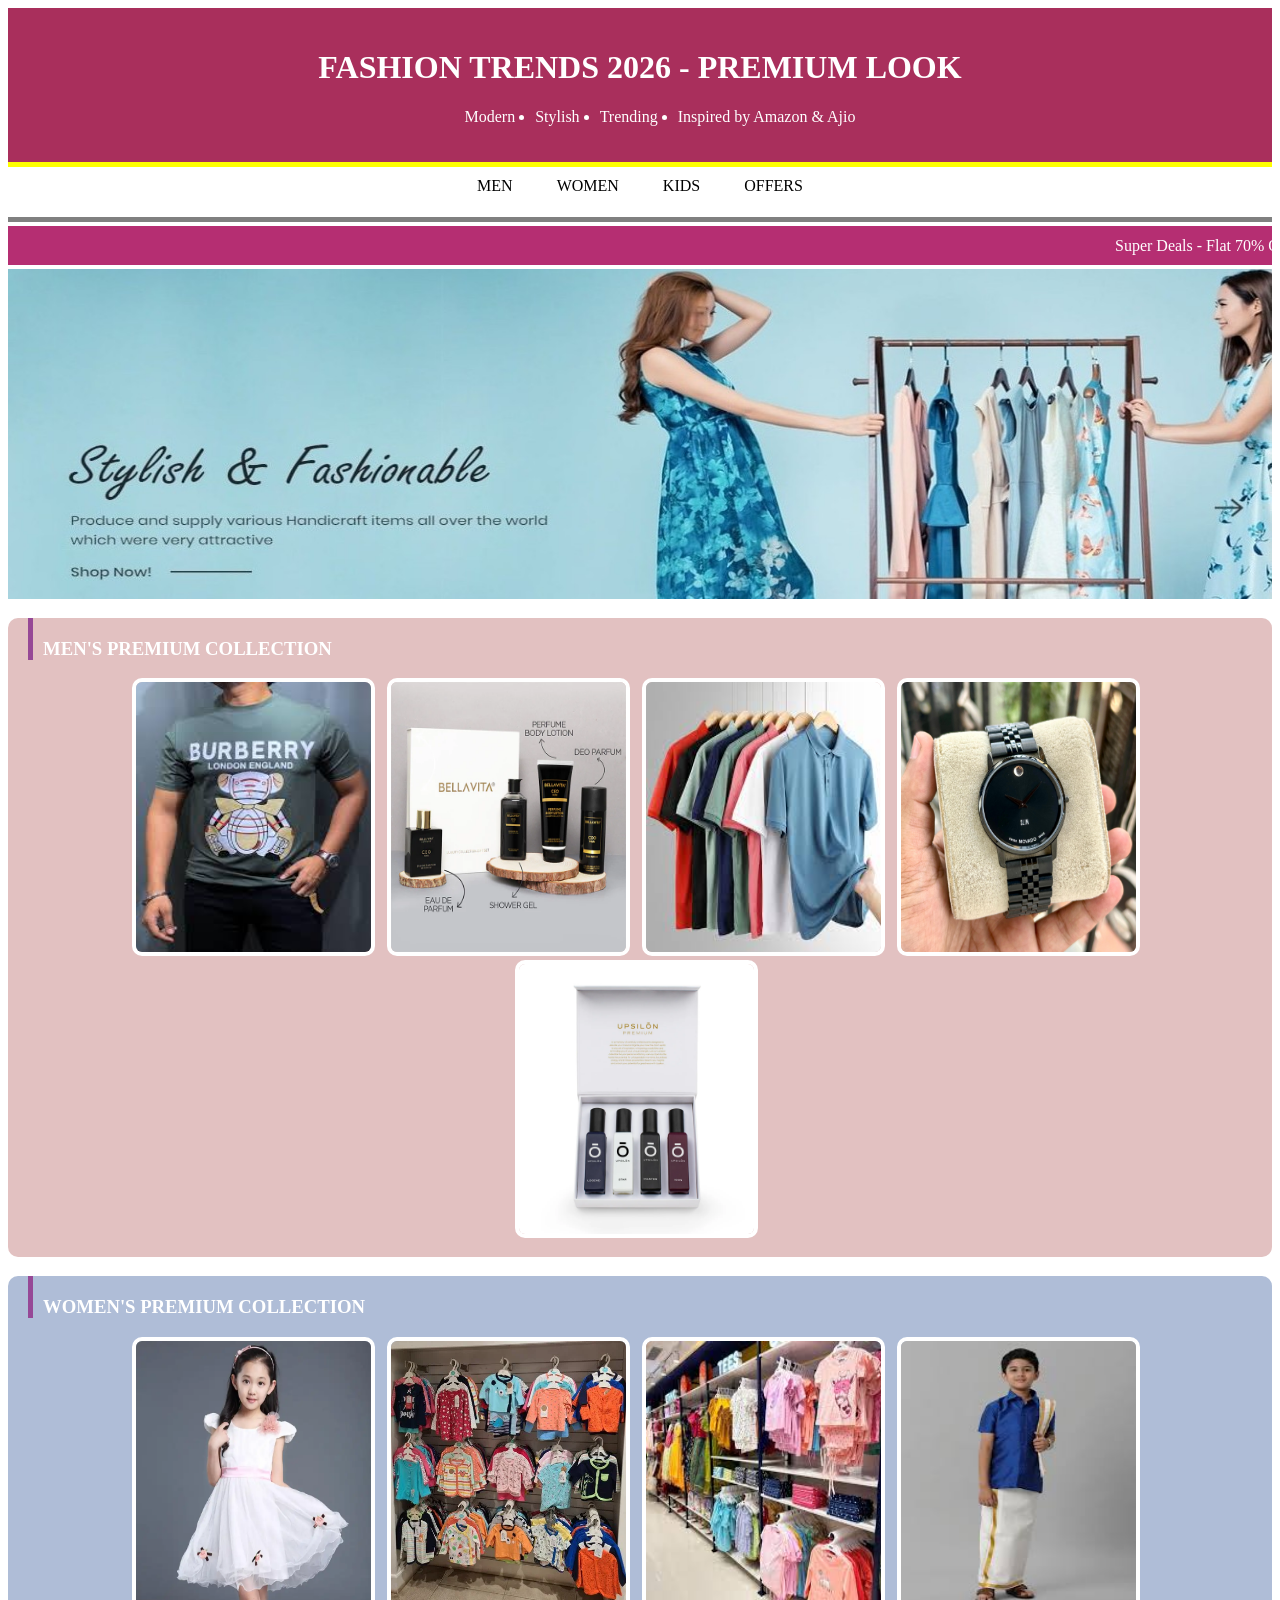
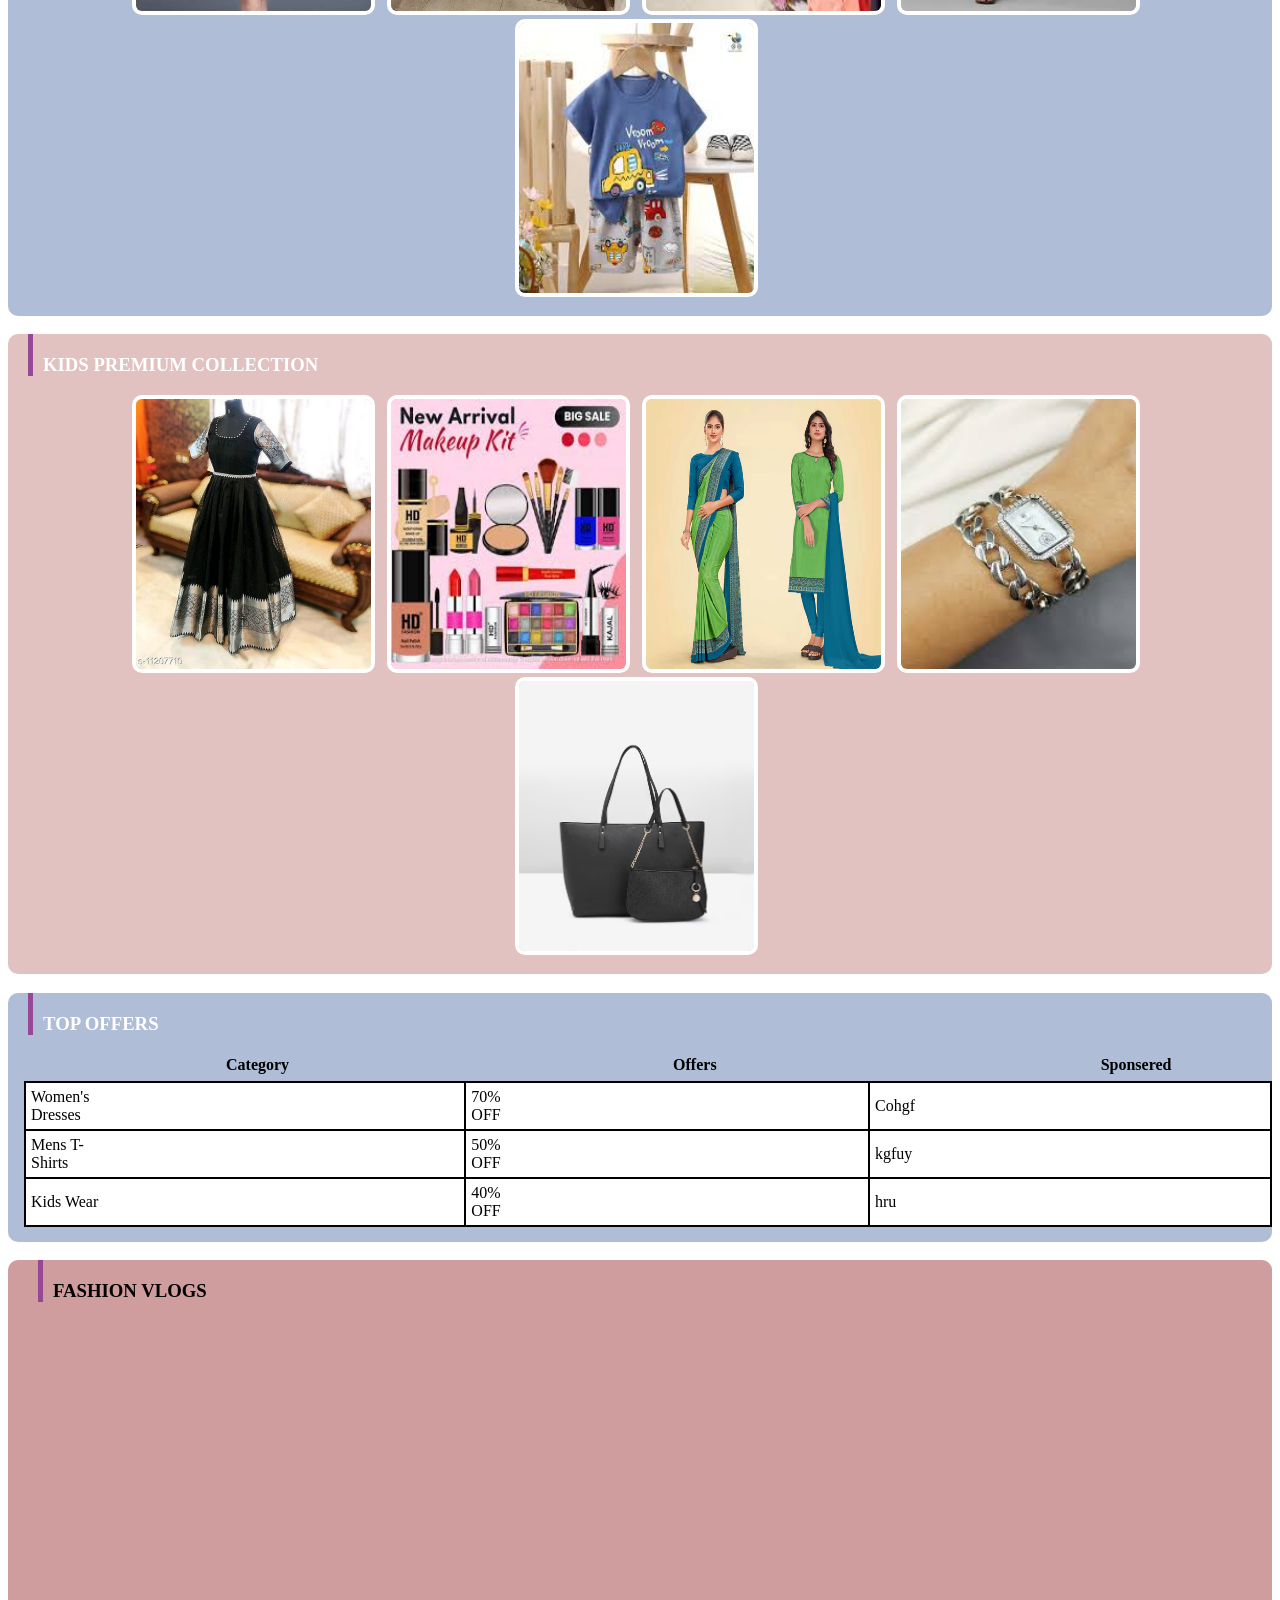
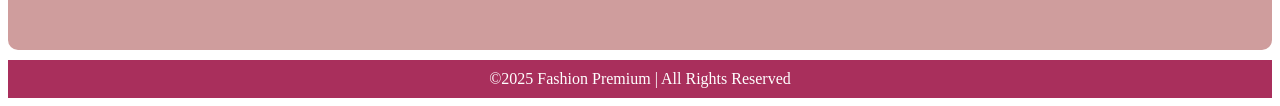
<file: index.html>
<!DOCTYPE html>
<html lang="en">
<head>
    <meta charset="UTF-8">
    <meta name="viewport" content="width=device-width, initial-scale=1.0">
    <title>Document</title>
    <link rel="stylesheet" href="./fashiontrends.css">
</head>
<body>
    <center>
    <header>
    <h1>FASHION TRENDS 2026 - PREMIUM LOOK</h1>
    <ul class="menu">
        <li type="none">Modern</li>
        <li>Stylish</li>
        <li>Trending</li>
        <li>Inspired by Amazon & Ajio</li>
    </ul>
    </header>
    <nav>
    <a href="#men">MEN</a>
    <a href="#women">WOMEN</a>
    <a href="#kids">KIDS</a>
    <a href="#offers">OFFERS</a>
    </nav>
    <marquee behavior="scroll" direction="left" scrollamount="10">Super Deals - Flat 70% OFF - New Arrivals - Designer Styles Hurry!🔥</marquee>
    <img id="image1" src="assets/images/Fashion.jpg" alt="">
     </center>
    <div id="men">
        <h3>MEN'S PREMIUM COLLECTION</h3>
        <center>
        <img class="men" src="assets/images/Men1.jpeg" alt="">
        <img class="men" src="assets/images/Men2" alt="">
        <img class="men" src="assets/images/Men3.jpeg" alt="">
        <img class="men" src="assets/images/Men4.jpeg" alt="">
        <img class="men" src="assets/images/Men5" alt="">
        </center>
    </div>
      <div id="women">
        <h3>WOMEN'S PREMIUM COLLECTION</h3>
        <center>
        <img class="women" src="assets/images/Kids1" alt="">
        <img class="women" src="assets/images/Kids2" alt="">
        <img class="women" src="assets/images/Kids3.jpeg" alt="">
        <img class="women" src="assets/images/Kids4.jpeg" alt="">
        <img class="women" src="assets/images/Kids5.jpeg" alt="">
        </center>
    </div>
    <div id="kids">
        <h3>KIDS PREMIUM COLLECTION</h3>
        <center>
        <img class="kids" src="assets/images/women1.jpg" alt="">
        <img class="kids" src="assets/images/women2.jpeg" alt="">
        <img class="kids" src="assets/images/women3" alt="">
        <img class="kids" src="assets/images/women4.jpeg" alt="">
        <img class="kids" src="assets/images/women5" alt="">
        </center>
    </div>
     <div id="offers">
        <h3>TOP OFFERS</h3>
        <table id="table1">
            <tr>
                <th>Category</th>
                <th>Offers</th>
                <th>Sponsered</th>
            </tr>
        </table>
        <table id="table2">
            <tr>
                <td>Women's Dresses</td>
                <td>70% OFF</td>
                <td>Cohgf</td>
            </tr>
            <tr>
                <td>Mens T-Shirts</td>
                <td>50% OFF</td>
                <td>kgfuy</td>
            </tr>
            <tr>
                <td>Kids Wear</td>
                <td>40% OFF</td>
                <td>hru</td>
            </tr>
        </table>
   </div>
   <div id="fashion">
      <h3>FASHION VLOGS</h3>
    <iframe width="560" height="315" src="https://www.youtube.com/embed/NMxzy70zieA?si=h65wMlReRMTipxLl" title="YouTube video player" frameborder="0" allow="accelerometer; autoplay; clipboard-write; encrypted-media; gyroscope; picture-in-picture; web-share" referrerpolicy="strict-origin-when-cross-origin" allowfullscreen></iframe>

 </div>
   <footer>&copy;2025 Fashion Premium | All Rights Reserved</footer>
</body>
</html>
</file>
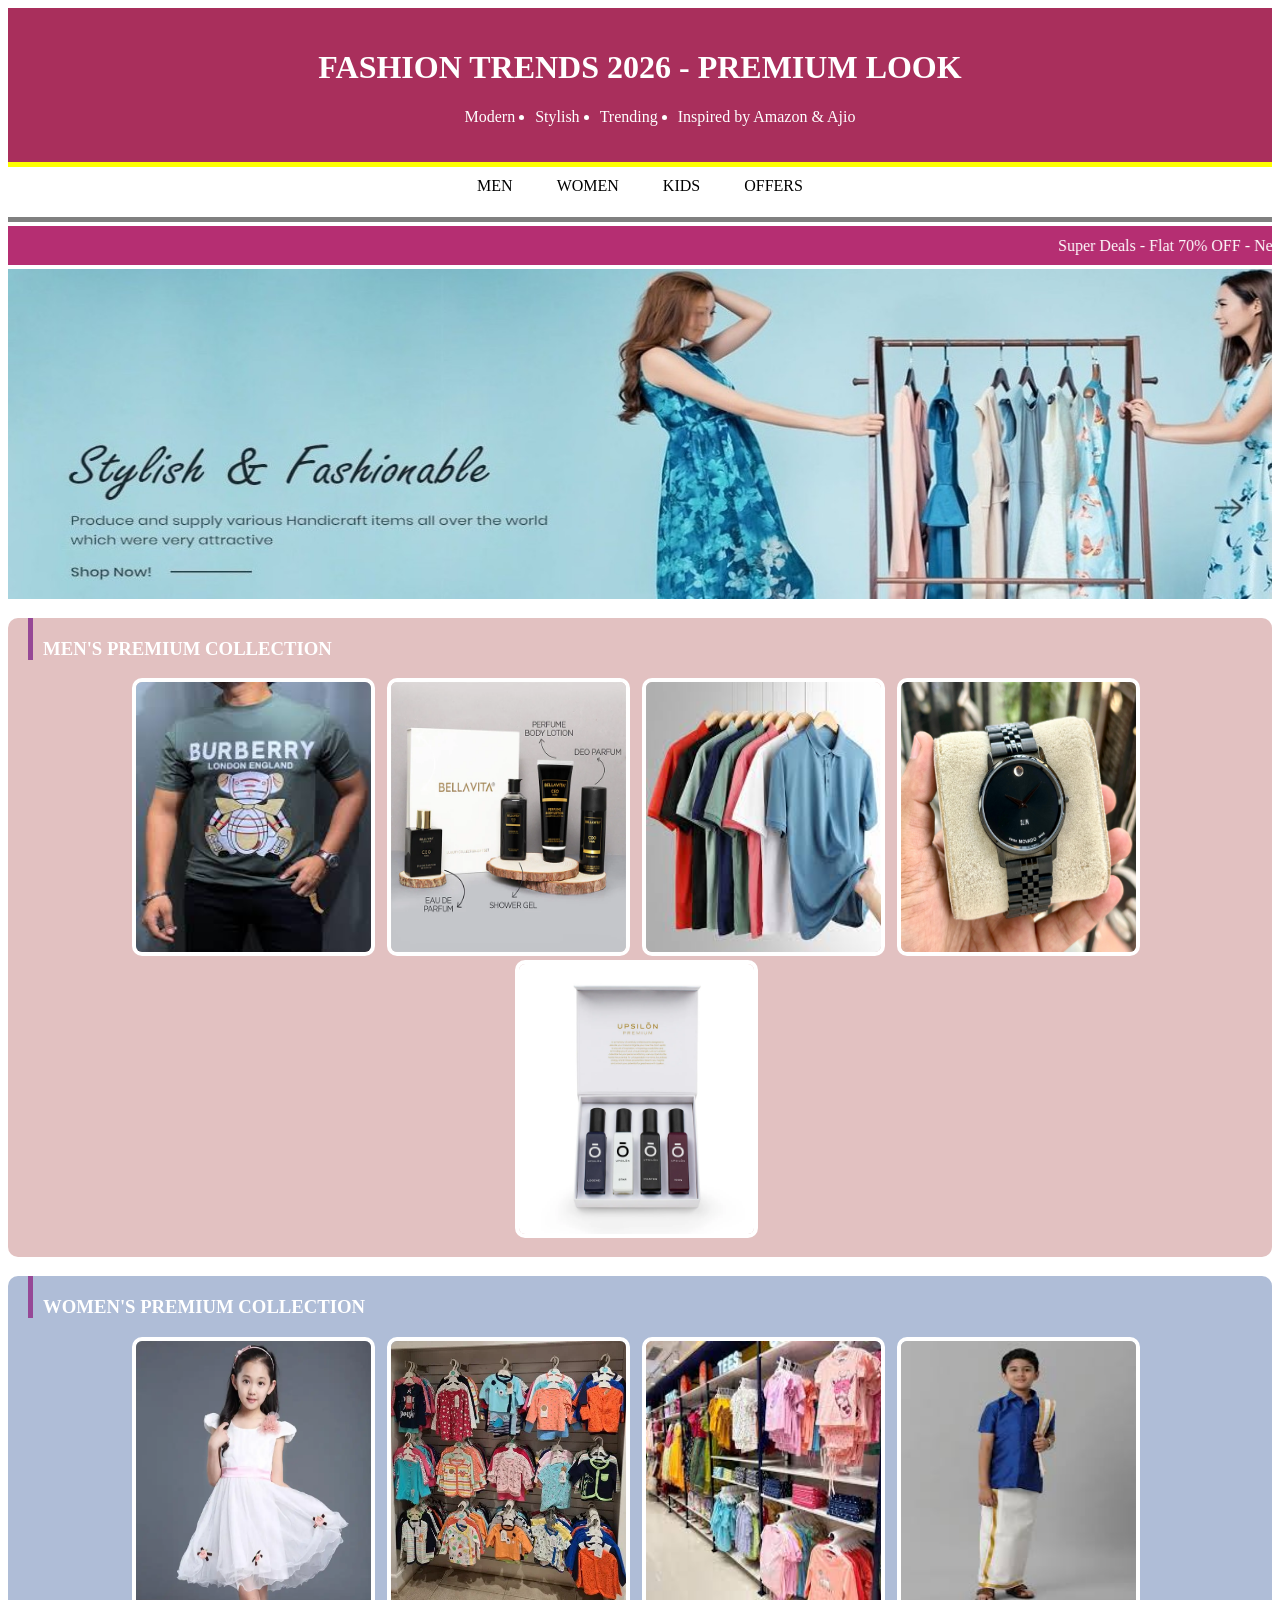
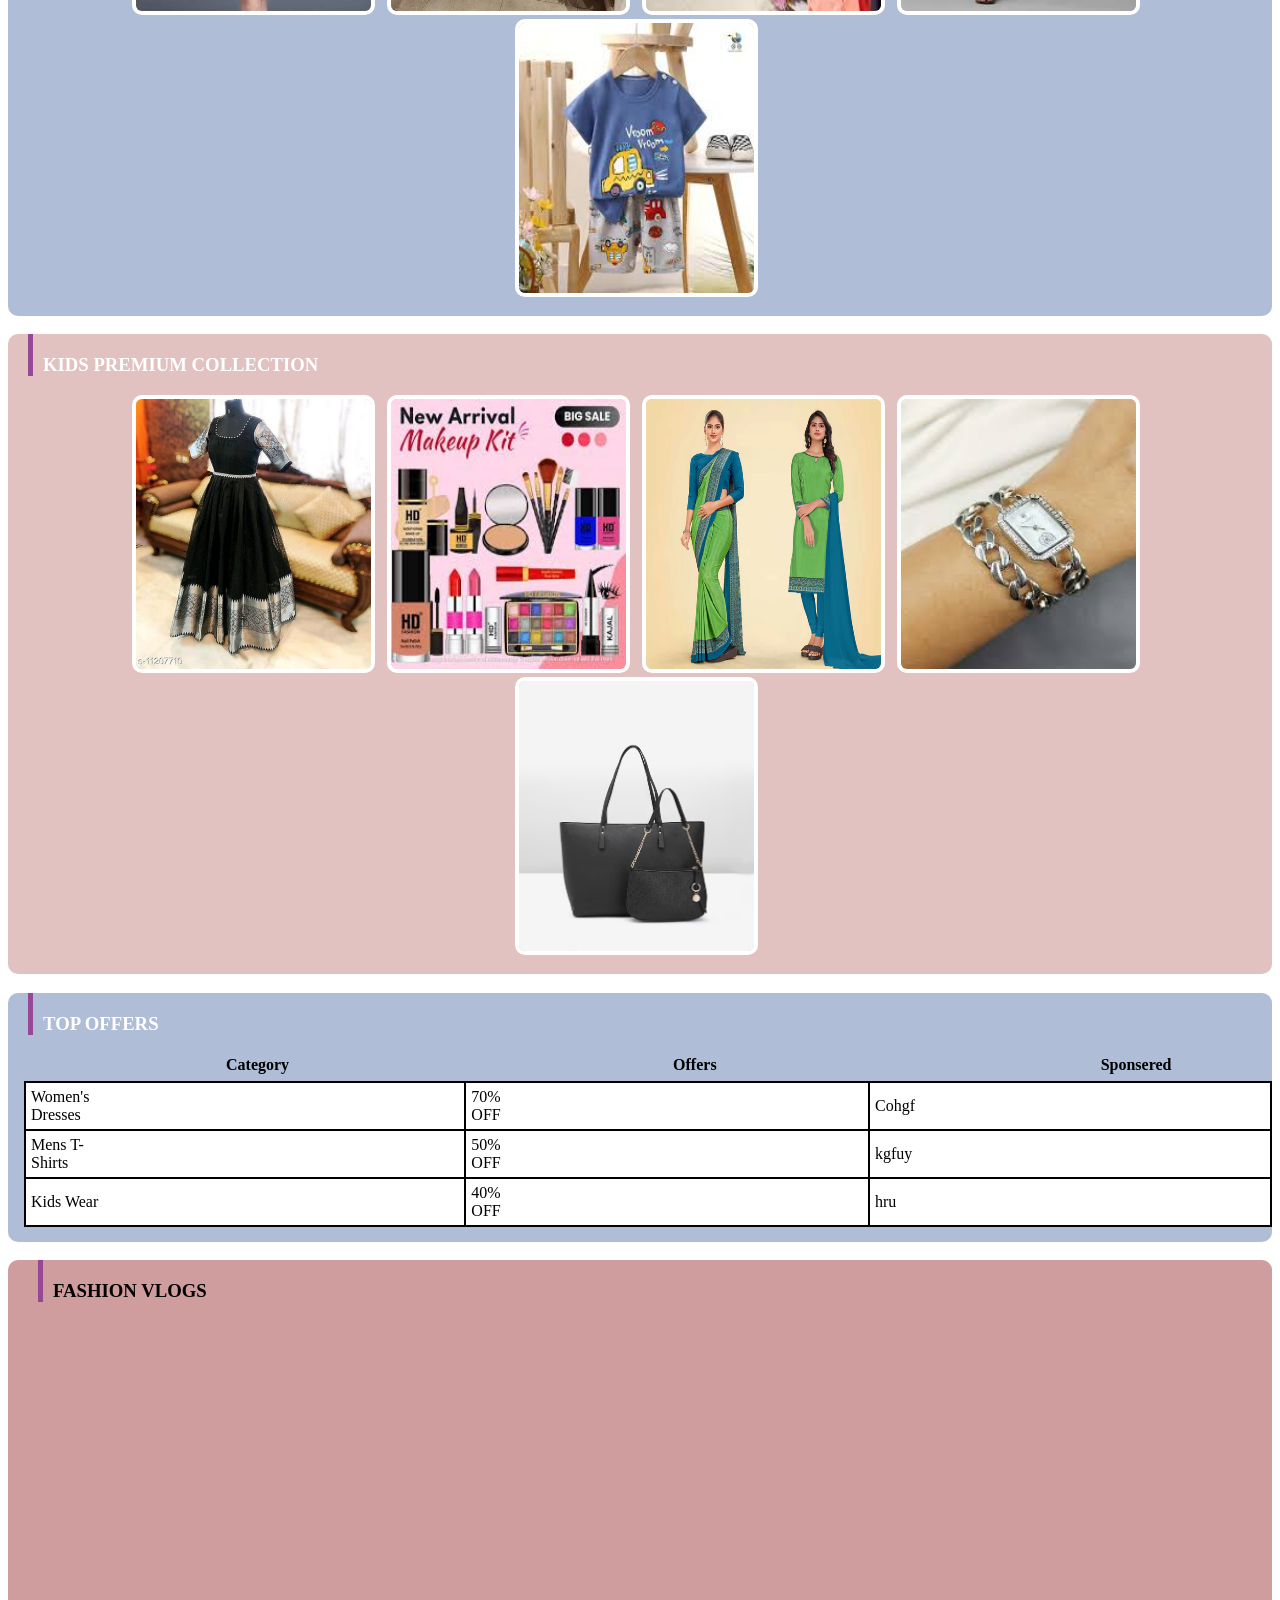
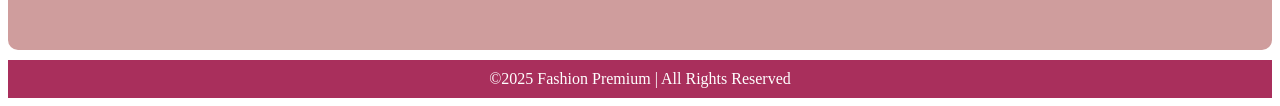
<file: fashiontrends.html>
<!DOCTYPE html>
<html lang="en">
<head>
    <meta charset="UTF-8">
    <meta name="viewport" content="width=device-width, initial-scale=1.0">
    <title>Document</title>
    <link rel="stylesheet" href="./fashiontrends.css">
</head>
<body>
    <center>
    <header>
    <h1>FASHION TRENDS 2026 - PREMIUM LOOK</h1>
    <ul class="menu">
        <li type="none">Modern</li>
        <li>Stylish</li>
        <li>Trending</li>
        <li>Inspired by Amazon & Ajio</li>
    </ul>
    </header>
    <nav>
    <a href="#men">MEN</a>
    <a href="#women">WOMEN</a>
    <a href="#kids">KIDS</a>
    <a href="#offers">OFFERS</a>
    </nav>
    <marquee behavior="scroll" direction="left" scrollamount="10">Super Deals - Flat 70% OFF - New Arrivals - Designer Styles Hurry!🔥</marquee>
    <img id="image1" src="assets/images/Fashion.jpg" alt="">
     </center>
    <div id="men">
        <h3>MEN'S PREMIUM COLLECTION</h3>
        <center>
        <img class="men" src="assets/images/Men1.jpeg" alt="">
        <img class="men" src="assets/images/Men2" alt="">
        <img class="men" src="assets/images/Men3.jpeg" alt="">
        <img class="men" src="assets/images/Men4.jpeg" alt="">
        <img class="men" src="assets/images/Men5" alt="">
        </center>
    </div>
      <div id="women">
        <h3>WOMEN'S PREMIUM COLLECTION</h3>
        <center>
        <img class="women" src="assets/images/Kids1" alt="">
        <img class="women" src="assets/images/Kids2" alt="">
        <img class="women" src="assets/images/Kids3.jpeg" alt="">
        <img class="women" src="assets/images/Kids4.jpeg" alt="">
        <img class="women" src="assets/images/Kids5.jpeg" alt="">
        </center>
    </div>
    <div id="kids">
        <h3>KIDS PREMIUM COLLECTION</h3>
        <center>
        <img class="kids" src="assets/images/women1.jpg" alt="">
        <img class="kids" src="assets/images/women2.jpeg" alt="">
        <img class="kids" src="assets/images/women3" alt="">
        <img class="kids" src="assets/images/women4.jpeg" alt="">
        <img class="kids" src="assets/images/women5" alt="">
        </center>
    </div>
     <div id="offers">
        <h3>TOP OFFERS</h3>
        <table id="table1">
            <tr>
                <th>Category</th>
                <th>Offers</th>
                <th>Sponsered</th>
            </tr>
        </table>
        <table id="table2">
            <tr>
                <td>Women's Dresses</td>
                <td>70% OFF</td>
                <td>Cohgf</td>
            </tr>
            <tr>
                <td>Mens T-Shirts</td>
                <td>50% OFF</td>
                <td>kgfuy</td>
            </tr>
            <tr>
                <td>Kids Wear</td>
                <td>40% OFF</td>
                <td>hru</td>
            </tr>
        </table>
   </div>
   <div id="fashion">
      <h3>FASHION VLOGS</h3>
    <iframe width="560" height="315" src="https://www.youtube.com/embed/NMxzy70zieA?si=h65wMlReRMTipxLl" title="YouTube video player" frameborder="0" allow="accelerometer; autoplay; clipboard-write; encrypted-media; gyroscope; picture-in-picture; web-share" referrerpolicy="strict-origin-when-cross-origin" allowfullscreen></iframe>

 </div>
   <footer>&copy;2025 Fashion Premium | All Rights Reserved</footer>
</body>
</html>
</file>
<file: fashiontrends.css>
header{
    background-color: rgb(169, 47, 92);
    color: white;
    padding: 20px;
    border-bottom: 5px solid yellow;
    text-align: center;
   
}
.menu{
    gap: 20px;
    display: flex;
    justify-content: center;
}
nav{
    padding: 10px;
     border-bottom: 5px solid gray;
     position: sticky;
     top:0px;
     z-index: 1000;
     background-color: white;
     height: 30px;

}
a{
    text-decoration: none;
    color: black;
    padding:20px;
   
}
marquee{
    background-color: rgb(181, 46, 114);
    color: white;
    padding: 10px;
    margin-top: 4px;
}
#image1{
    width: 100%;
    height: 330px;
    display: block;
}
#men,#women,#kids,#offers{
    background-color:rgb(226, 193, 193);
    color: white;
    border-radius: 10px;
    margin: 0px;
    padding-bottom: 15px;
}
#women,#offers{
    background-color:rgb(175, 189, 215);
}
h3{
    border-left: 5px solid rgb(150, 72, 150);
    margin-left: 20px;
    padding-top: 20px;
    padding-left: 10px;
    display: flex;
}
.men , .women , .kids{
    border: 4px solid white;
    border-radius: 10px;
    width: 235px;
    height: 270px;
    margin-right: 8px;
}
#table1{
  margin-left: 16px;
  border: none;
}
th{
    color: black;
    padding:0px 182px 5px 200px ;

}
#table2{
     border: 2px solid black;
    color: black;
    background-color: white;
    border-collapse: collapse;
    margin-left: 16px;
}
td{
    border: 2px solid;
    padding:5px 355px 5px 5px ;
 
}
#fashion{
    background-color:rgb(207, 157, 157);
    padding-bottom: 10px;
    padding-left: 10px;
    border-radius: 10px;
}
iframe{
    border-radius: 10px;
}
footer{
    background-color: rgb(169, 47, 92);
    color: white;
    padding: 10px;
    margin-top: 10px;
    text-align: center;
}
</file>
